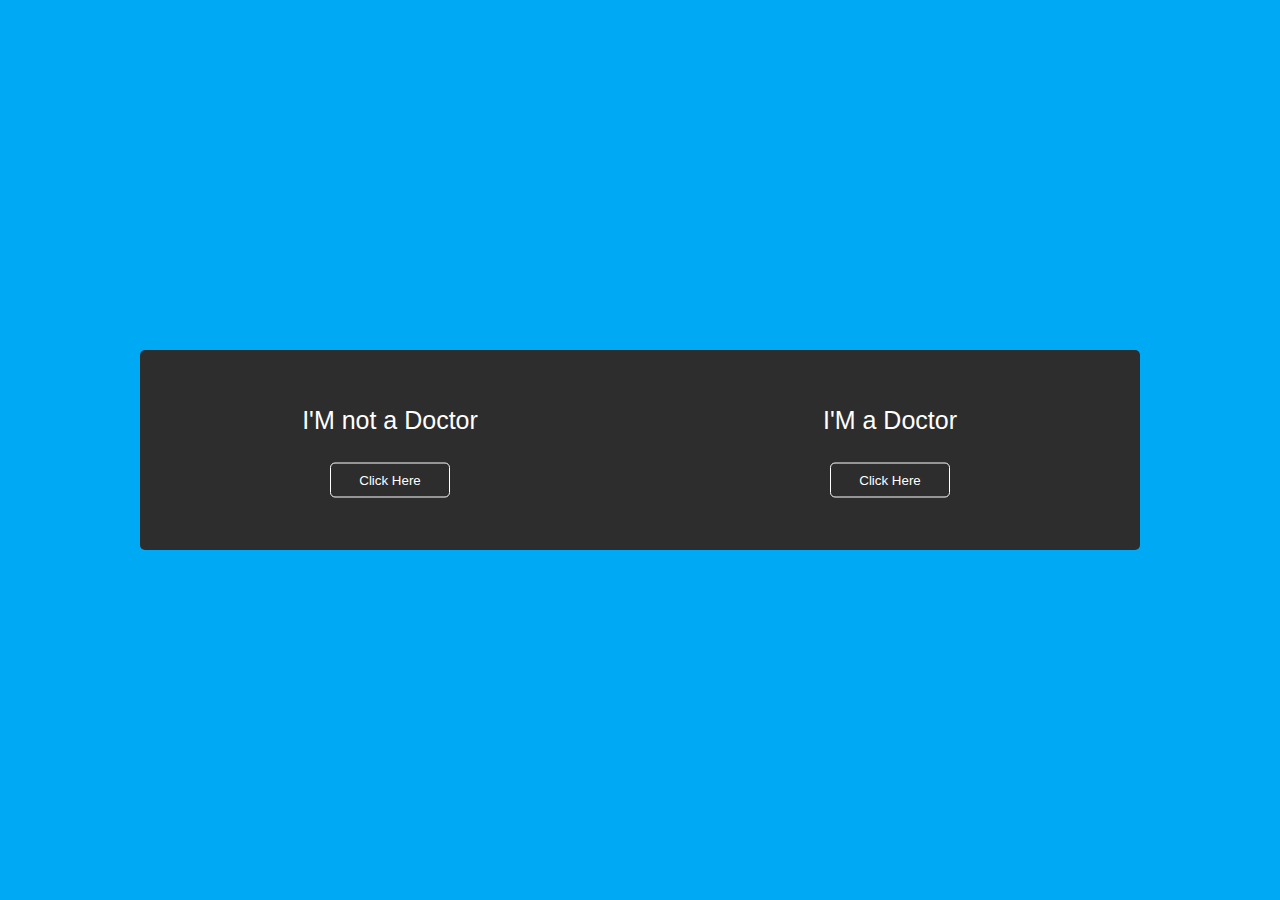
<file: index.html>
<html>
    <head>
        <link href="css/login.css" rel="stylesheet"/>
        <script src="js/jquery-1.10.2.min.js"></script>
        <script src="js/login.js"></script>
    </head>
    <body>
    <div id="ytWidget"></div><script src="https://translate.yandex.net/website-widget/v1/widget.js?widgetId=ytWidget&pageLang=en&widgetTheme=light&autoMode=false" type="text/javascript"></script>
        <div id="box">
            
            
            <div id="login_msg">I'M a Doctor</div>
            <div id="signup_msg">I'M not a Doctor</div>
            <a href="doctor_login.html">
            <button id="login_btn">Click Here</button></a>
            <a href="login.html">
            <button id="signup_btn">Click Here</button></a>
            
            
        </div>
    </body>
</html>
</file>
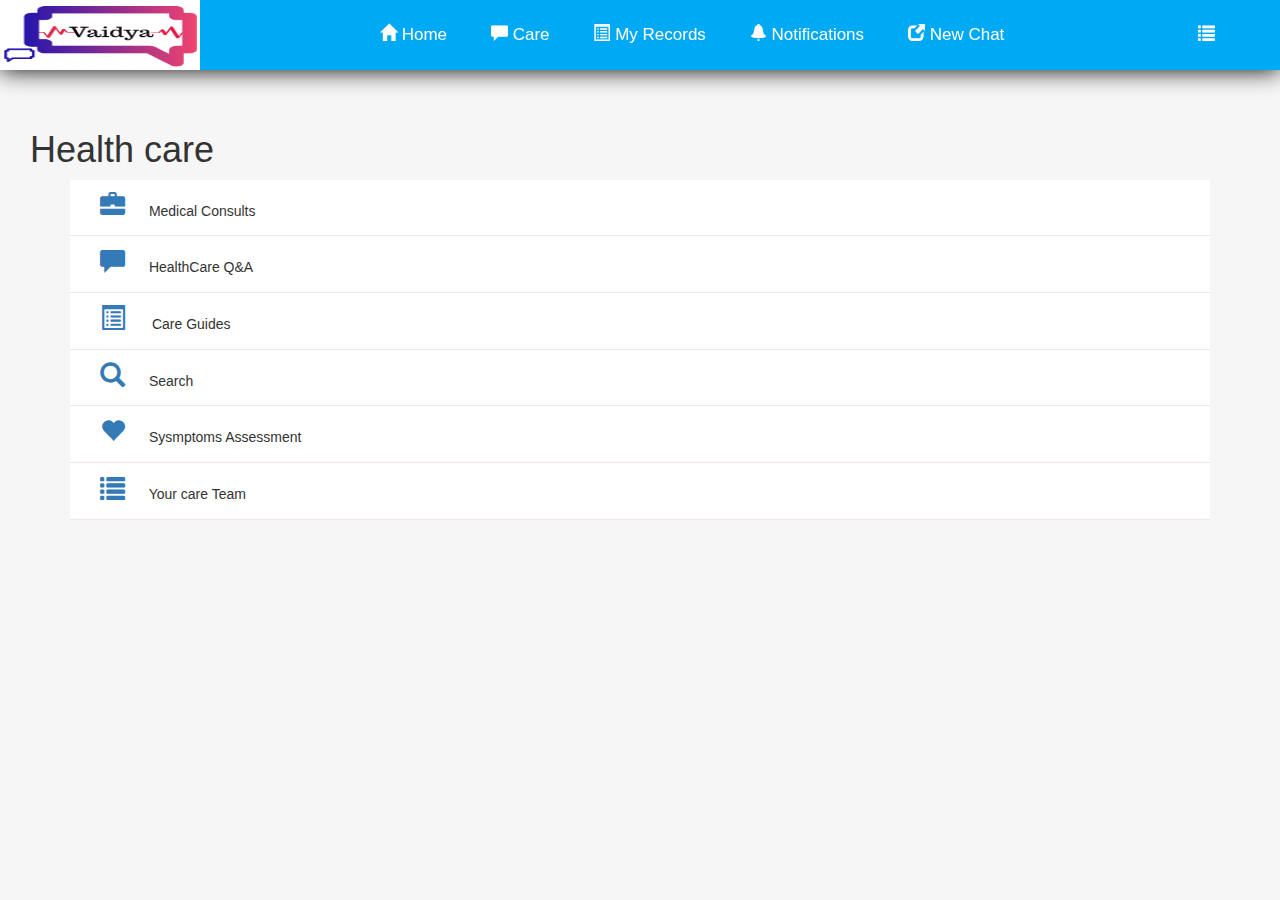
<file: care.html>
<!DOCTYPE html>
<html>
    <head>
        <title>Navigation bar DEMO</title>
        <!-- Latest compiled and minified CSS -->
        <link rel="stylesheet" href="https://maxcdn.bootstrapcdn.com/bootstrap/3.3.7/css/bootstrap.min.css">
        <!-- jQuery library -->
        <script src="https://ajax.googleapis.com/ajax/libs/jquery/3.3.1/jquery.min.js"></script>
        <!-- Latest compiled JavaScript -->
        <script src="https://maxcdn.bootstrapcdn.com/bootstrap/3.3.7/js/bootstrap.min.js"></script>
        <link rel="stylesheet" href="css/s.css">
        <link rel="stylesheet" href="css/care.css">
    </head>
    <body>
        <header>
           <img src="./img/logo.png" width="200px" style="background-color: white;">
            <nav>
                <ul>
                    <li><a href="home.html"><i class="glyphicon glyphicon-home"></i> Home</a></li>
                    <li><a href="care.html"><i class="glyphicon glyphicon-comment"></i> Care</a></li>
                    <li><a href="record.html"><i class="glyphicon glyphicon-list-alt"></i> My Records</a></li>
                    <li><a href="notification.html"><i class="glyphicon glyphicon-bell"></i> Notifications</a></li>
                    <li><a href="chatbot.html"><i class="glyphicon glyphicon-new-window"></i> New Chat</a></li>
                    <li><a href="setting.html"><i class="right glyphicon glyphicon-list"></i></a></li>                   
                </ul>
            </nav>
        </header>


        <main class="main">
        <h1>Health care</h1>
            <div class="container">
                <ul class="list-group">
                    <li><a href="home.html"><i class="glyphicon glyphicon-briefcase"></i></a>  Medical Consults</li>
                    <li><a href="care.html"><i class="glyphicon glyphicon-comment"></i></a>  HealthCare Q&A</li>
                    <li><a href="record.html"><i class="glyphicon glyphicon-list-alt"></i> </a> Care Guides</li>
                    <li><a href="search.html"><i class="glyphicon glyphicon glyphicon-search"></i></a>  Search</li>
                    <li><a href="chatbot.html"><i class="   glyphicon glyphicon-heart"></i></a>  Sysmptoms Assessment</li>
                    <li><a href="setting.html"><i class="glyphicon glyphicon-list"></i></a>  Your care Team</li> 
                </ul>
            </div>
        </main>
    </body>
</html>
</file>
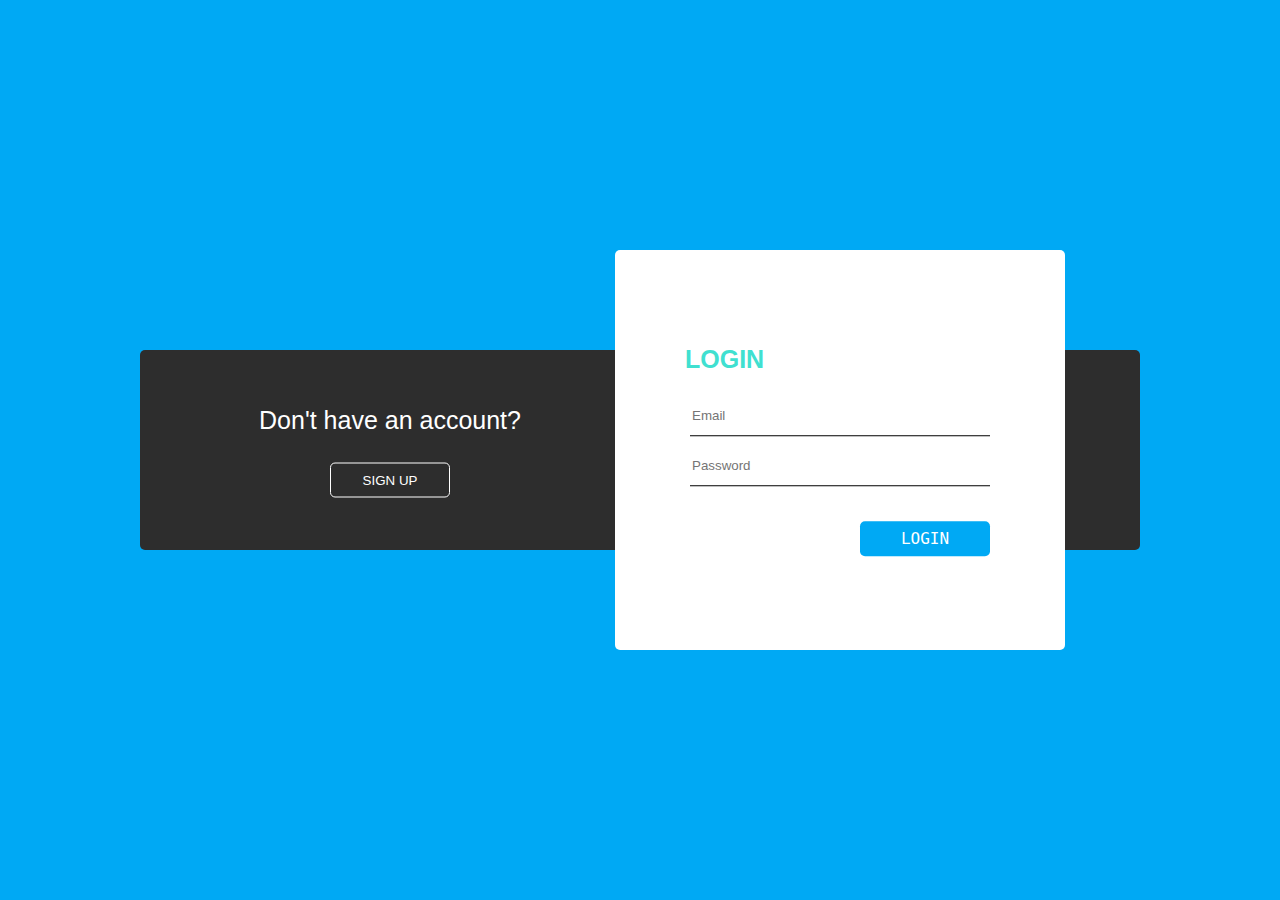
<file: doctor_login.html>
<html>
    <head>
        <link href="css/login.css" rel="stylesheet"/>
        <script src="js/jquery-1.10.2.min.js"></script>
        <script src="js/login.js"></script>
    </head>
    <body>
        <div id="box">
            <div id="main"></div>
            
            <div id="loginform">
                <form action="home.html" method="GET">
                    <h1>LOGIN</h1>
                    <input name="email" type="email" placeholder="Email"/><br>
                    <input name="password" type="password" placeholder="Password"/><br>
                    <button name="login" value="login">LOGIN</button>
                </form>
            </div>
            
            <div id="signupform">
                <form action="home.html" method="GET">
                    <h1>SIGN UP</h1>
                    <input  name="name" type="text" placeholder="Full Name"/><br>
                    <input  name="mobile" type="text" placeholder="Mobile"/><br>
                    <input name="email" type="email" placeholder="Email"/><br>
                    <input name="password" type="password" placeholder="Password"/><br>
                    <button name="signup" value="signup">SIGN UP</button>
                </form>
            </div>
            
            <div id="login_msg">Have an account?</div>
            <div id="signup_msg">Don't have an account?</div>
            
            <button id="login_btn">LOGIN</button>
            <button id="signup_btn">SIGN UP</button>
            
            
        </div>
    </body>
</html>
</file>
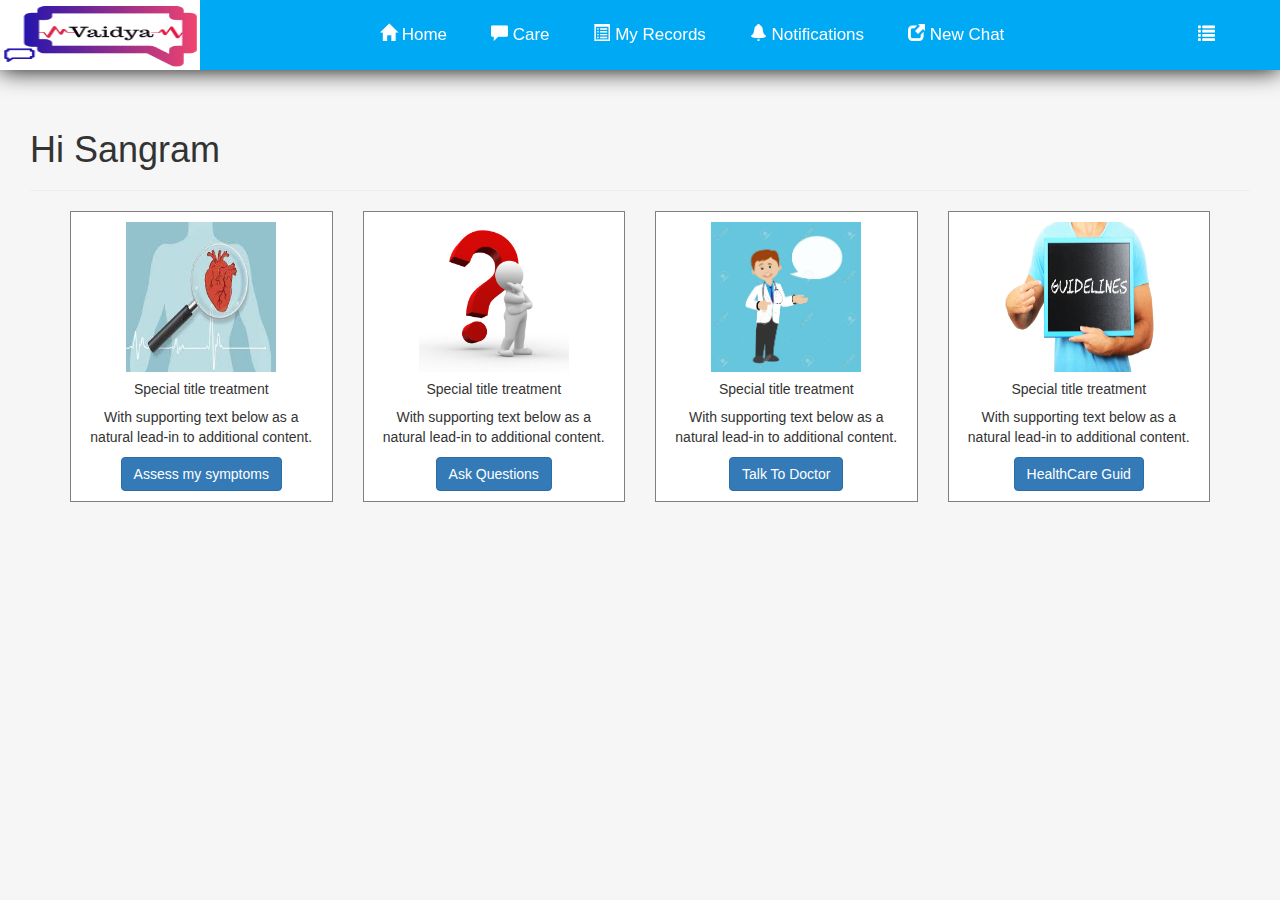
<file: home.html>
<!DOCTYPE html>
<html>
    <head>
        <title>Navigation bar DEMO</title>
        <!-- Latest compiled and minified CSS -->
        <link rel="stylesheet" href="https://maxcdn.bootstrapcdn.com/bootstrap/3.3.7/css/bootstrap.min.css">
        <!-- jQuery library -->
        <script src="https://ajax.googleapis.com/ajax/libs/jquery/3.3.1/jquery.min.js"></script>
        <!-- Latest compiled JavaScript -->

        <script src="https://maxcdn.bootstrapcdn.com/bootstrap/3.3.7/js/bootstrap.min.js"></script>
        <link rel="stylesheet" href="css/s.css">
        <link rel="stylesheet" href="css/home.css">
    </head>
    <body>
       <div id="ytWidget"></div>
        <script src="https://translate.yandex.net/website-widget/v1/widget.js?widgetId=ytWidget&pageLang=en&widgetTheme=light&autoMode=false" type="text/javascript"></script>
        <header>
           <img src="./img/logo.png" width="200px" style="background-color: white;">
            <nav>
                <ul>
                    <li><a href="home.html"><i class="glyphicon glyphicon-home"></i> Home</a></li>
                    <li><a href="care.html"><i class="glyphicon glyphicon-comment"></i> Care</a></li>
                    <li><a href="record.html"><i class="glyphicon glyphicon-list-alt"></i> My Records</a></li>
                    <li><a href="notification.html"><i class="glyphicon glyphicon-bell"></i> Notifications</a></li>
                    <li><a href="chatbot.html"><i class="glyphicon glyphicon-new-window"></i> New Chat</a></li>
                    <li><a href="setting.html"><i class="right glyphicon glyphicon-list"></i></a></li>                   
                </ul>
            </nav>
        </header>


        <main class="main">
            <h1>Hi Sangram</h1>
            <hr>
<div class="container">
    <div class="row">
        <div class="col-sm-3">
            <div class="card mycard">
                <img src="img/predict.jfif" class="card-img-top" alt="...">
                <div class="card-body">
                    <h5 class="card-title">Special title treatment</h5>
                    <p class="card-text">With supporting text below as a natural lead-in to additional content.</p>
                    <a href="chatbot.html" class="btn btn-primary">Assess my symptoms</a>
                </div>
            </div>
        </div>
        <div class="col-sm-3">
            <div class="card mycard">
                <img src="img/question.jpg" class="card-img-top" alt="...">
                <div class="card-body">
                    <h5 class="card-title">Special title treatment</h5>
                    <p class="card-text">With supporting text below as a natural lead-in to additional content.</p>
                    <a href="forum.html" class="btn btn-primary">Ask Questions</a>
                </div>
            </div>
        </div>
        <div class="col-sm-3">
            <div class="card mycard">
                <img src="img/doctor.jpg" class="card-img-top" alt="...">
                <div class="card-body">
                    <h5 class="card-title">Special title treatment</h5>
                    <p class="card-text">With supporting text below as a natural lead-in to additional content.</p>
                    <a href="listchat.HTML" class="btn btn-primary">Talk To Doctor</a>
                </div>
            </div>
        </div>
        <div class="col-sm-3">
            <div class="card mycard">
                <img src="img/guid.jpg" class="card-img-top" alt="...">
                <div class="card-body">
                    <h5 class="card-title">Special title treatment</h5>
                    <p class="card-text">With supporting text below as a natural lead-in to additional content.</p>
                    <a href="guide.html" class="btn btn-primary">HealthCare Guid</a>
                </div>
            </div>
        </div>

    </div>  
</div>
        </main>
    </body>
</html>
</file>
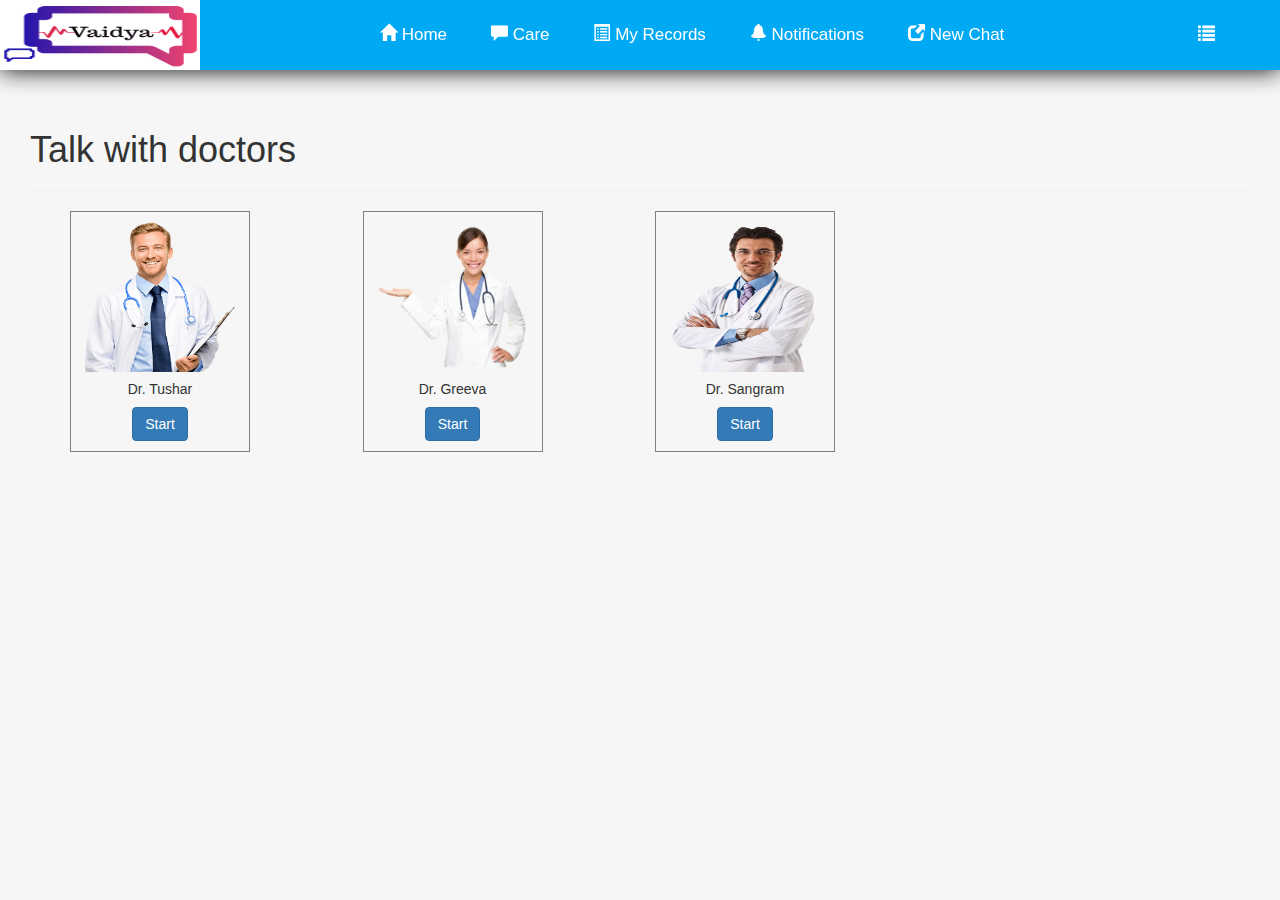
<file: listchat.HTML>
<!DOCTYPE html>
<html>
    <head>
        <title>Navigation bar DEMO</title>
        <!-- Latest compiled and minified CSS -->
        <link rel="stylesheet" href="https://maxcdn.bootstrapcdn.com/bootstrap/3.3.7/css/bootstrap.min.css">
        <!-- jQuery library -->
        <script src="https://ajax.googleapis.com/ajax/libs/jquery/3.3.1/jquery.min.js"></script>
        <!-- Latest compiled JavaScript -->

        <script src="https://maxcdn.bootstrapcdn.com/bootstrap/3.3.7/js/bootstrap.min.js"></script>
        <link rel="stylesheet" href="css/s.css">
        <link rel="stylesheet" href="css/home.css">
    </head>
    <body>
        <header>
            <img src="./img/logo.png" width="200px" style="background-color: white;">
            <nav>
                <ul>
                    <li><a href="home.html"><i class="glyphicon glyphicon-home"></i> Home</a></li>
                    <li><a href="care.html"><i class="glyphicon glyphicon-comment"></i> Care</a></li>
                    <li><a href="record.html"><i class="glyphicon glyphicon-list-alt"></i> My Records</a></li>
                    <li><a href="notification.html"><i class="glyphicon glyphicon-bell"></i> Notifications</a></li>
                    <li><a href="chatbot.html"><i class="glyphicon glyphicon-new-window"></i> New Chat</a></li>
                    <li><a href="setting.html"><i class="right glyphicon glyphicon-list"></i></a></li>                   
                </ul>       </nav>
        </header>


        <main class="main">
            <h1>Talk with doctors</h1>
            <hr>
<div class="container">
    <div class="row">
    <div class="col-sm-3">
        <div class="card" style="width: 18rem;border: solid 1px grey;padding: 10px;text-align: center;">
          <img class="card-img-top" src="./img/doc.png" alt="Card image cap">
          <div class="card-body">
            <h5 class="card-title" style="">Dr. Tushar</h5>
            <a href="https://sangramdesai123.github.io/VideoChat/index.html#7bcf75" class="btn btn-primary">Start</a>
          </div>
        </div>
    </div>
    <div class="col-sm-3">
        <div class="card" style="width: 18rem;border: solid 1px grey;padding: 10px;text-align: center;">
          <img class="card-img-top" src="./img/doc1.png" alt="Card image cap">
          <div class="card-body">
            <h5 class="card-title" style="">Dr. Greeva</h5>
            <a href="https://sangramdesai123.github.io/VideoChat/index.html#981d6" class="btn btn-primary">Start</a>
          </div>
        </div>
    </div>
    <div class="col-sm-3">
        <div class="card" style="width: 18rem;border: solid 1px grey;padding: 10px;text-align: center;">
          <img class="card-img-top" src="./img/doc2.png" alt="Card image cap">
          <div class="card-body">
            <h5 class="card-title" style="">Dr. Sangram</h5>
            <a href="https://sangramdesai123.github.io/VideoChat/index.html#dda94a" class="btn btn-primary">Start</a>
          </div>
        </div>
    </div>
        
    </div>  
</div>
        </main>
    </body>
</html>
</file>
<file: css/login.css>
body{
    margin: 0px;
    padding: 0px;
    background-color: #00a9f4;
}
#box{
    height: 200px;
    width: 1000px;
    background-color:#2D2D2D;
    border-radius: 5px;
    position: absolute;
    top:50%;
    left: 50%;
    transform: translate(-50%,-50%);
}
#main{
    height: 400px;
    width: 450px;
    background-color:white;
    border-radius: 5px;
    position: absolute;
    top:50%;
    left: 70%;
    transform: translate(-50%,-50%);
    z-index: 99;
}
#loginform,#signupform{
    position: absolute;
    top:50%;
    left: 70%;
    transform: translate(-50%,-50%);
    z-index: 999;
}
#signupform{
    top:45%;
    left: 75%;
    visibility: hidden;
}
#loginform h1,#signupform h1{
    font-family: arial;
    font-size: 25px;
    color:turquoise;
}
#loginform input,#signupform input{
    height: 40px;
    width: 300px;
    border: 0px;
    outline: none;
    border-bottom: 1px solid black;
    margin: 5px;
}
#loginform button,#signupform button{
    height: 35px;
    width: 130px;
    background-color:#00a9f4;
    font-family: monospace;
    font-size: 16px;
    color:white;
    border: none;
    outline: none;
    border-radius: 5px;
    margin-top: 30px;
    margin-left: 175px;
}
#login_btn,#signup_btn{
    height: 35px;
    width: 120px;
    background-color:transparent;
    color:white;
    border:1px solid white;
    border-radius: 5px;
    outline: none;
    position: absolute;
    left: 75%;
    top:65%;
    transform: translate(-50%,-50%);
    transition: all .5s;
}
#signup_btn{
    left: 25%;
}
#login_btn:hover,#signup_btn:hover{
    background-color:white;
    color:#2d2d2d;
    cursor: pointer;
}
#login_msg,#signup_msg{
    font-family: arial;
    font-size: 25px;
    color:white;
    position: absolute;
    top:35%;
    left: 75%;
    transform: translate(-50%,-50%);
    z-index: 1;
}
#signup_msg{
    left: 25%;
}
</file>
<file: css/s.css>
header img {
    height: 70px;
    width:200px;
    margin-left: 0px;
}
body {
    background-color: #f6f6f6;
    background-size: cover;
    font-family: sans-serif;
    margin-top: 80px;
    padding: 30px;
}
.right{
    margin-left: 150px;
}
header {
    background-color: #00a9f4;
    color: white;
    position: fixed;
    top: 0;
    left: 0;
    right: 0;
    height: 70px;
    display: flex;
    align-items: center;
    box-shadow: 0 0 25px 0 black;
}

header * {
    display: inline;
}

header li {
    margin: 20px;
}

header li a {
    list-style: none;
    text-decoration: none;
    font-size: 17px;
    font-weight: 5;
    color: white;
    text-decoration: none;
}
nav{
  margin-left: 120px;
}
.btn1{
    width: 120px;
    font-family: sans-serif;
    font-size: 15px;
    border: none;
    border-radius: 50px;
    background-color: #ff0066;
    height:50px;
    text-align: center;
    line-height: 40px;
}
.btn1:hover{
    background-color: #33adff;
    box-shadow: 1px 3px grey;
}

.rightbtn{
    position: fixed;
    left: 1050px;
    width: 150px;
    height: 50px;
    background-color: #0099ff;
}
.leftbtn{
    position: relative;
    margin-top: 10px;
    padding: 0;
    width: 150px;
    height: 40px;

}
.leftbtn:hover{
    box-shadow: 1px 3px grey;
}
</file>
<file: css/care.css>
main li{
	list-style: none;
	background-color: white;
	padding: 10px;
	border-bottom: solid 1px #f0e4e4;
}
main a{
	font-size: 25px;
	padding: 20px;
}
</file>
<file: css/home.css>
.mycard{
	background-color: white;
	padding: 10px;
	text-align: center;
	border:solid 1px grey;
}
img{
	height: 150px;
	width: 150px;
}
</file>
